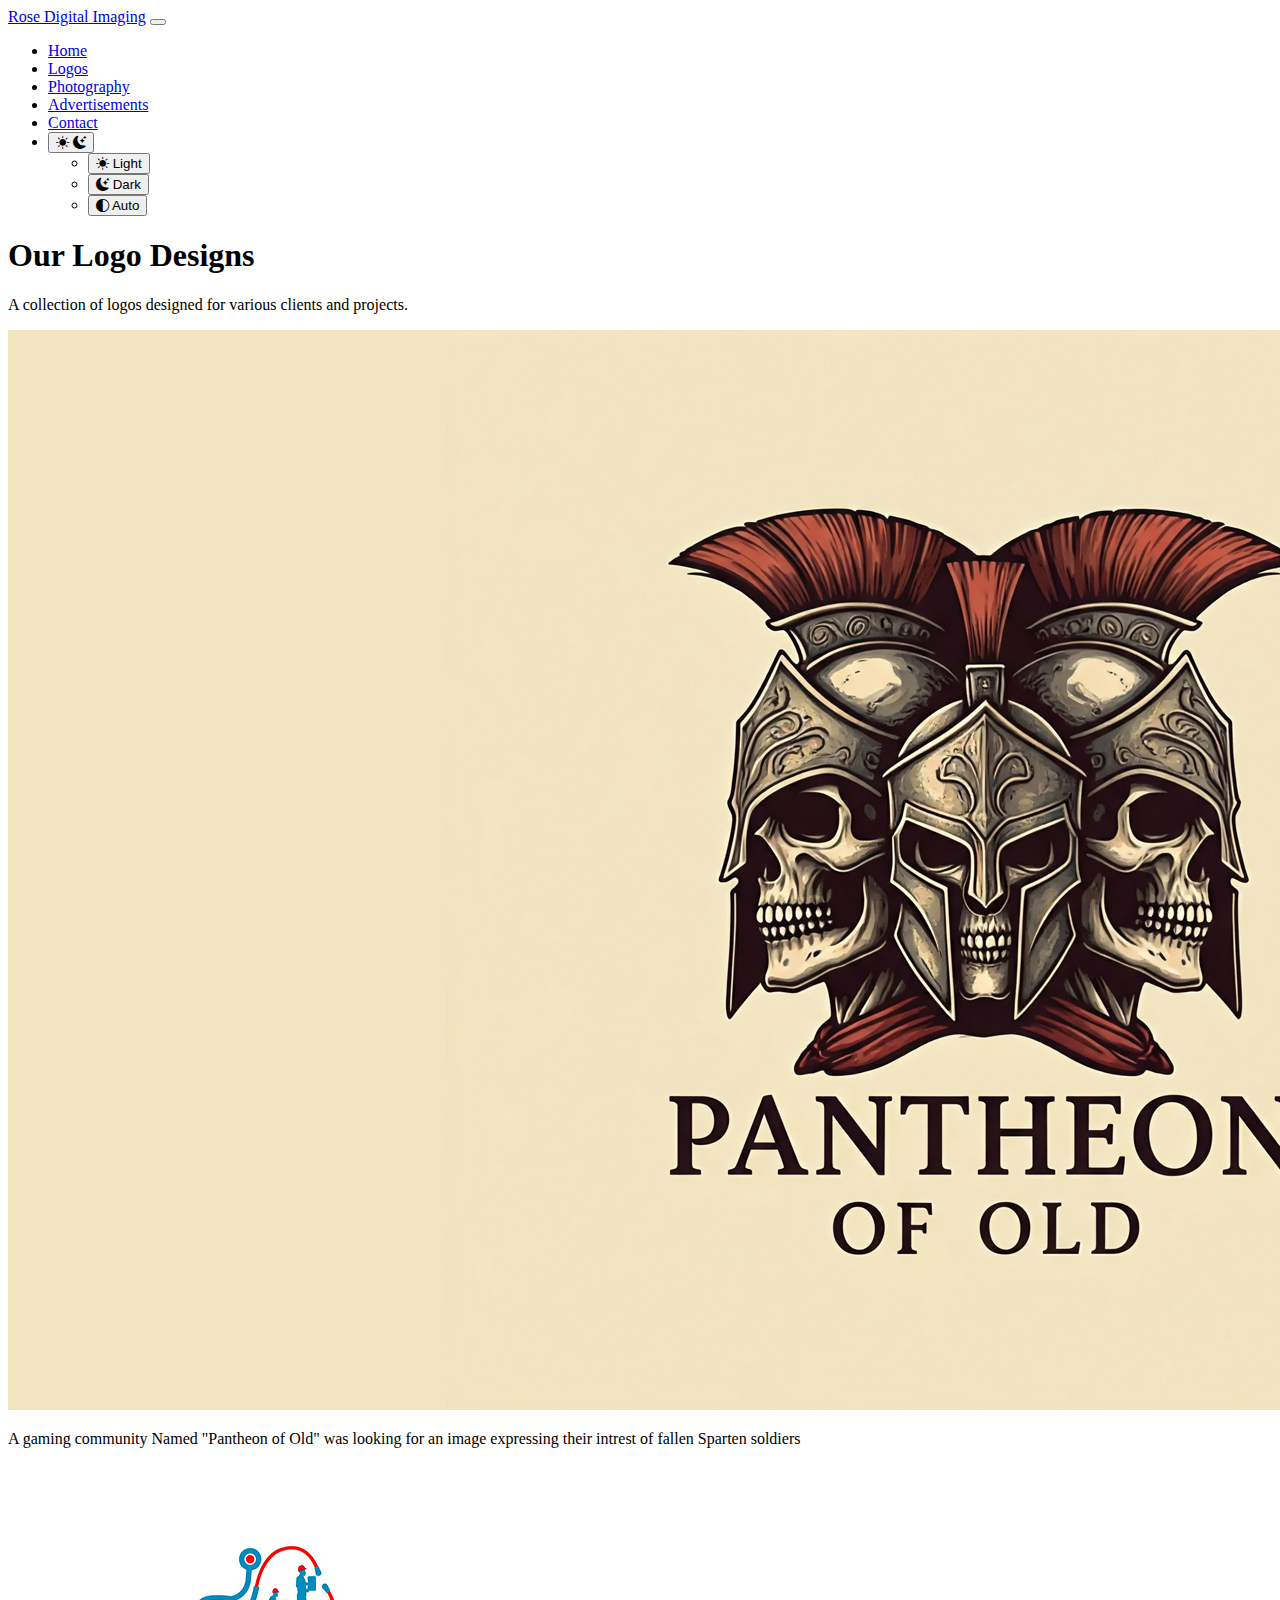
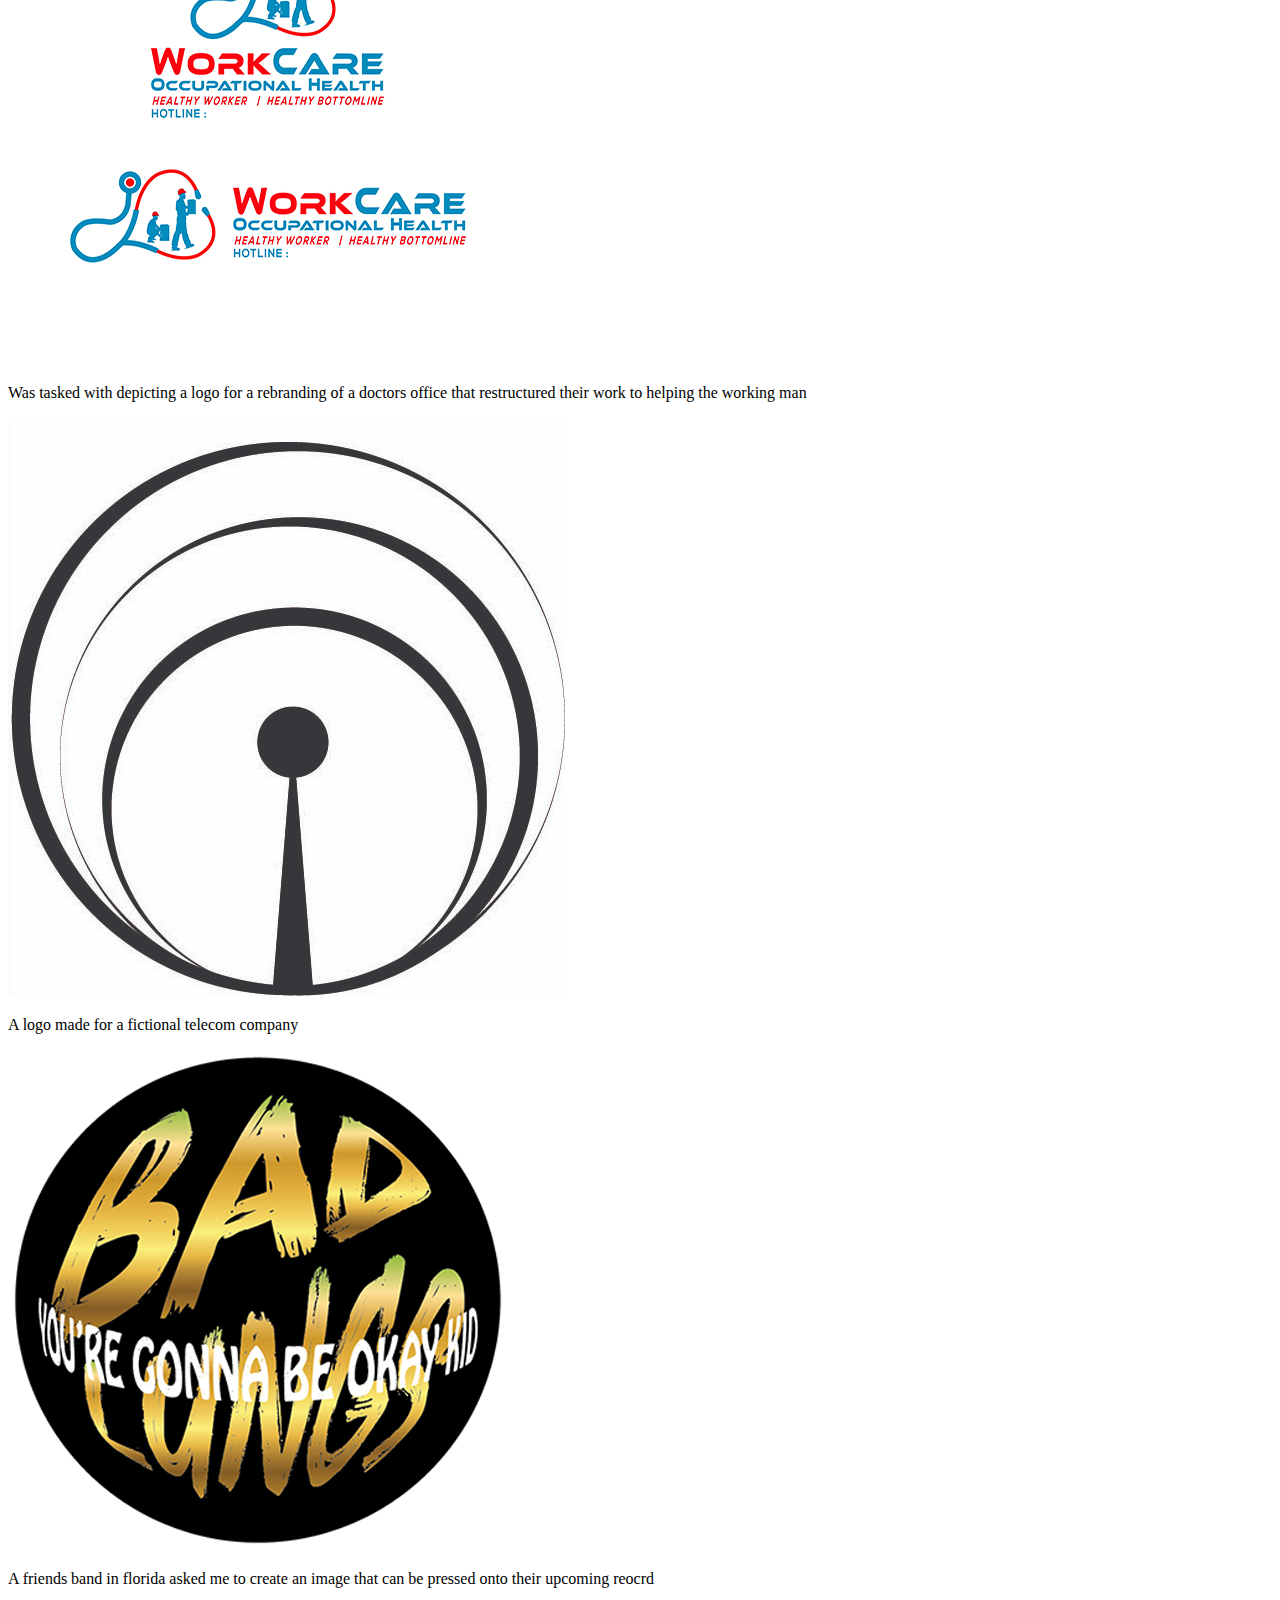
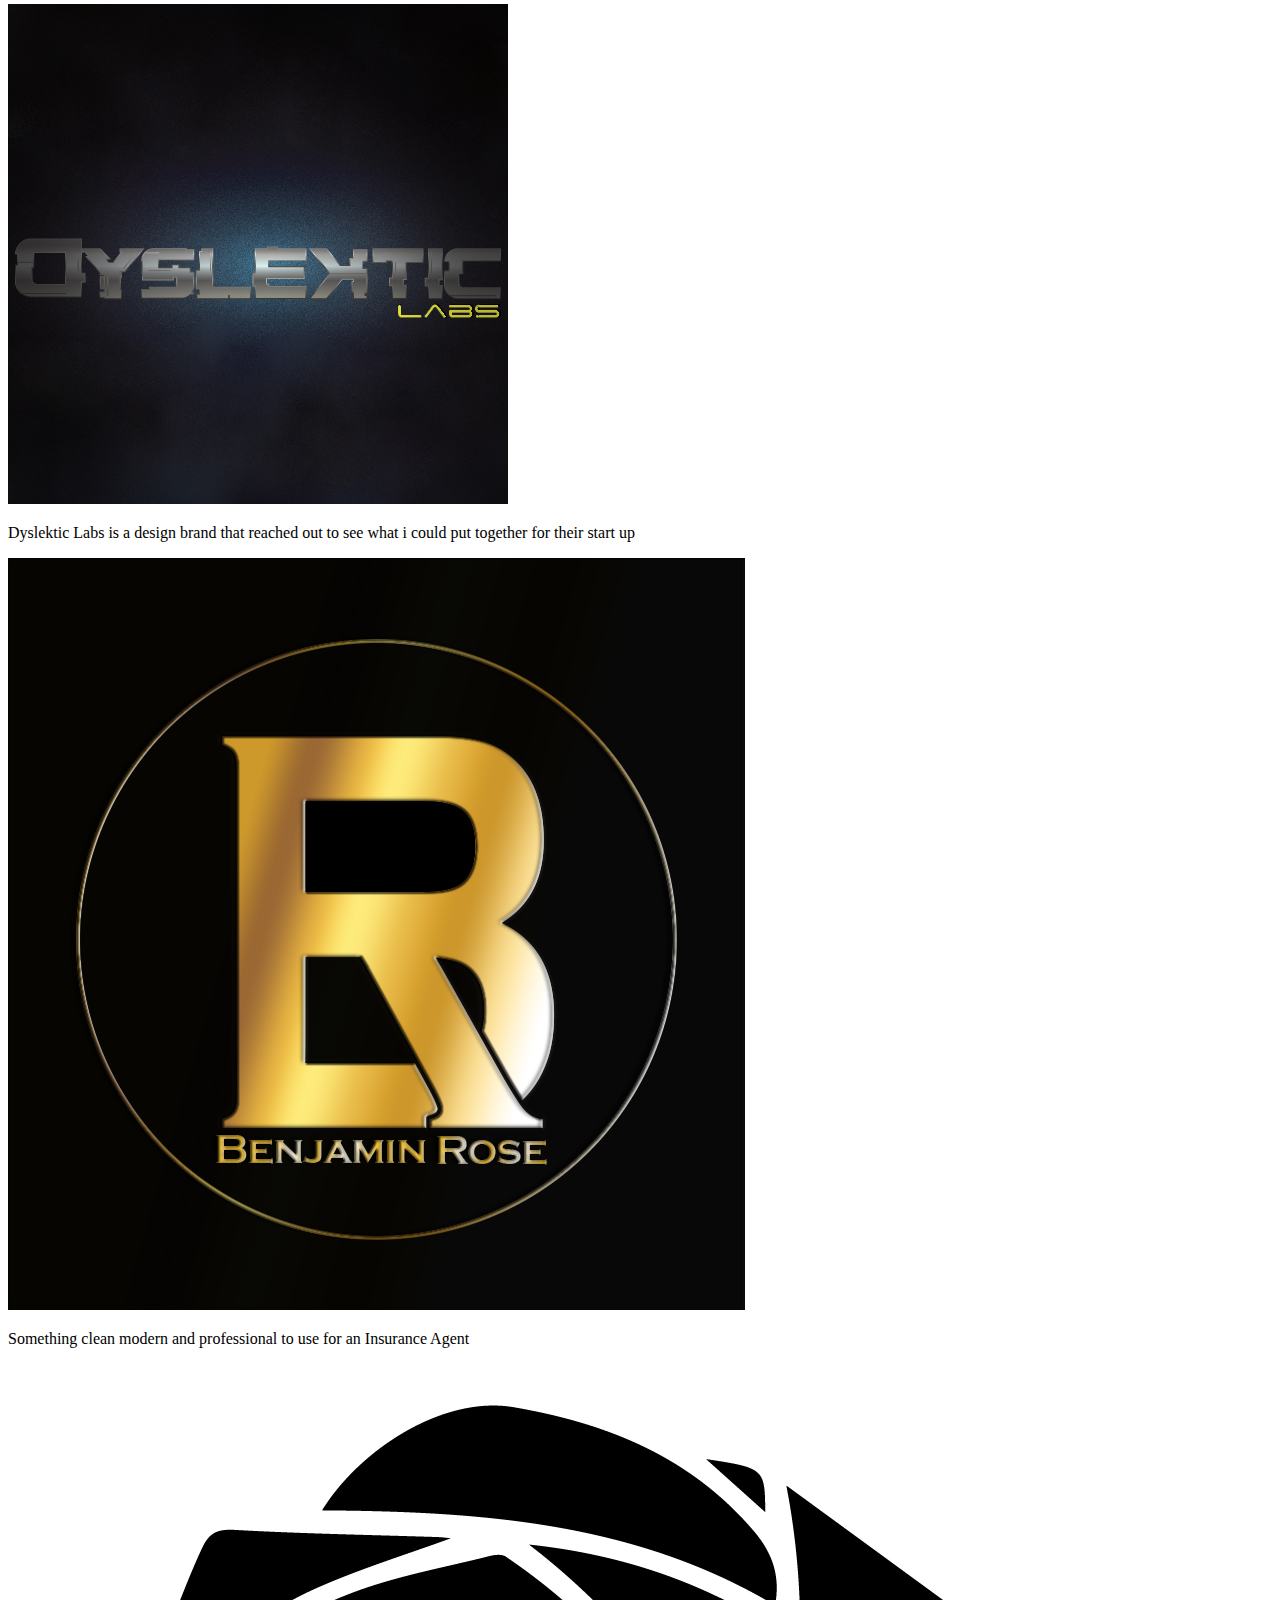
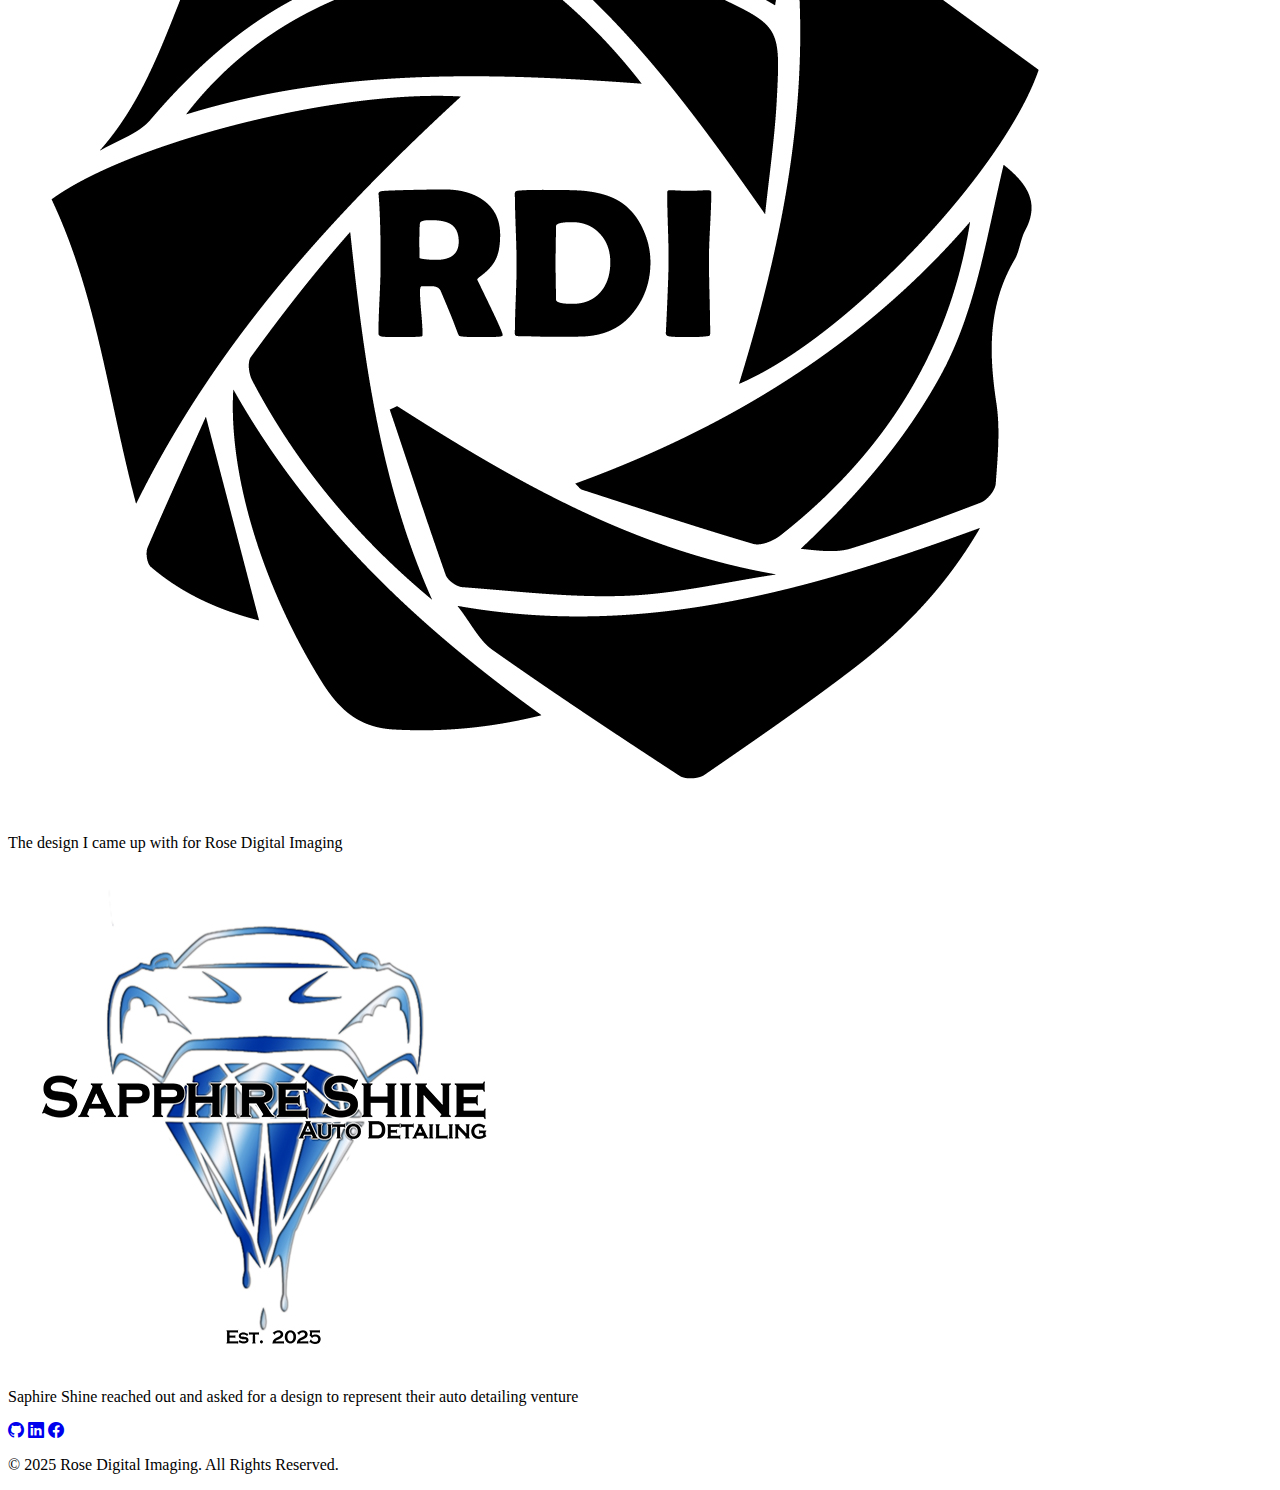
<file: logo.html>
<!DOCTYPE html>
<html lang="en" data-bs-theme="light">
  <head>
    <meta charset="utf-8" />
    <meta name="viewport" content="width=device-width, initial-scale=1" />
    <title>Logos • Rose Digital Imaging</title>
    <!-- Bootstrap 5.3.8 CSS -->
    <link
      href="https://cdn.jsdelivr.net/npm/bootstrap@5.3.8/dist/css/bootstrap.min.css"
      rel="stylesheet"
      integrity="sha384-sRIl4kxILFvY47J16cr9ZwB07vP4J8+LH7qKQnuqkuIAvNWLzeN8tE5YBujZqJLB"
      crossorigin="anonymous"
    />
    <link rel="stylesheet" href="style.css" />
    <!-- Bootstrap Icons for theme switcher -->
    <link
      rel="stylesheet"
      href="https://cdn.jsdelivr.net/npm/bootstrap-icons@1.11.3/font/bootstrap-icons.min.css"
    />
    <script>
      // Prevents flash of unstyled content (FOUC)
      (() => {
        const storedTheme = localStorage.getItem("theme");
        const getPreferredTheme = () => {
          if (storedTheme) return storedTheme;
          return window.matchMedia("(prefers-color-scheme: dark)").matches
            ? "dark"
            : "light";
        };
        document.documentElement.setAttribute(
          "data-bs-theme",
          getPreferredTheme()
        );
      })();
    </script>
  </head>
  <body class="d-flex flex-column min-vh-100">
    <nav class="navbar navbar-expand-lg">
      <div class="container">
        <a class="navbar-brand" href="./index.html">Rose Digital Imaging</a>
        <button
          class="navbar-toggler"
          type="button"
          data-bs-toggle="collapse"
          data-bs-target="#mainNav"
          aria-controls="mainNav"
          aria-expanded="false"
          aria-label="Toggle navigation"
        >
          <span class="navbar-toggler-icon"></span>
        </button>
        <div class="collapse navbar-collapse" id="mainNav">
          <ul class="navbar-nav ms-auto">
            <li class="nav-item">
              <a class="nav-link" aria-current="page" href="./index.html"
                >Home</a
              >
            </li>
            <li class="nav-item">
              <a class="nav-link active" href="./logo.html">Logos</a>
            </li>
            <li class="nav-item">
              <a class="nav-link" href="./photography.html">Photography</a>
            </li>
            <li class="nav-item">
              <a class="nav-link" href="./advertisement.html">Advertisements</a>
            </li>
            <li class="nav-item">
              <a class="nav-link" href="./contactme.html">Contact</a>
            </li>
            <li class="nav-item dropdown">
              <button
                class="btn btn-link nav-link py-2 px-0 px-lg-2 dropdown-toggle"
                id="bd-theme"
                type="button"
                aria-expanded="false"
                data-bs-toggle="dropdown"
                aria-label="Toggle theme (auto)"
              >
                <i
                  class="bi bi-sun-fill my-1 theme-icon-active"
                  id="light-theme-icon"
                ></i>
                <i
                  class="bi bi-moon-stars-fill my-1 theme-icon-active d-none"
                  id="dark-theme-icon"
                ></i>
              </button>
              <ul
                class="dropdown-menu dropdown-menu-end"
                aria-labelledby="bd-theme"
              >
                <li>
                  <button
                    type="button"
                    class="dropdown-item d-flex align-items-center"
                    data-bs-theme-value="light"
                  >
                    <i class="bi bi-sun-fill me-2"></i> Light
                  </button>
                </li>
                <li>
                  <button
                    type="button"
                    class="dropdown-item d-flex align-items-center"
                    data-bs-theme-value="dark"
                  >
                    <i class="bi bi-moon-stars-fill me-2"></i> Dark
                  </button>
                </li>
                <li>
                  <button
                    type="button"
                    class="dropdown-item d-flex align-items-center"
                    data-bs-theme-value="auto"
                  >
                    <i class="bi bi-circle-half me-2"></i> Auto
                  </button>
                </li>
              </ul>
            </li>
          </ul>
        </div>
      </div>
    </nav>
    <main class="container mt-4 flex-shrink-0">
      <h1 class="Title">Our Logo Designs</h1>
      <p class="text-center lead mb-5">
        A collection of logos designed for various clients and projects.
      </p>

      <div class="row g-4">
        <!-- Logo 1 -->
        <div class="col-12 col-md-6 col-lg-3">
          <div class="logo-card">
            <img
              src="./images/logos/logo1.jpg"
              class="img-fluid logo-image"
              alt="pantheon of old logo"
            />
            <div class="logo-description">
              <p>A gaming community Named "Pantheon of Old" was looking for an image expressing their intrest of fallen Sparten soldiers</p>
            </div>
          </div>
        </div>
        <!-- Logo 2 -->
        <div class="col-12 col-md-6 col-lg-3">
          <div class="logo-card">
            <img
              src="./images/logos/logo2.jpg"
              class="img-fluid logo-image"
              alt="Logo for Work Care Occupational health"
            />
            <div class="logo-description">
              <p>Was tasked with depicting a logo for a rebranding of a doctors office that restructured their work to helping the working man</p>
            </div>
          </div>
        </div>
        <!-- Logo 3 -->
        <div class="col-12 col-md-6 col-lg-3">
          <div class="logo-card">
            <img
              src="./images/logos/logo3.jpg"
              class="img-fluid logo-image"
              alt="Telecommunications logo"
            />
            <div class="logo-description">
              <p>A logo made for a fictional telecom company </p>
            </div>
          </div>
        </div>
        <!-- Logo 4 -->
        <div class="col-12 col-md-6 col-lg-3">
          <div class="logo-card">
            <img
              src="./images/logos/logo4.jpg"
              class="img-fluid logo-image"
              alt="Bad Lungs Record logo"
            />
            <div class="logo-description">
              <p>A friends band in florida asked me to create an image that can be pressed onto their upcoming reocrd</p>
            </div>
          </div>
        </div>
        <div class="col-12 col-md-6 col-lg-3">
          <div class="logo-card">
            <img
              src="./images/logos/logo5.jpg"
              class="img-fluid logo-image"
              alt="Dyslektic Labs Logo"
            />
            <div class="logo-description"><p>Dyslektic Labs is a design brand that reached out to see what i could put together for their start up</p></div>
          </div>
        </div>
        <div class="col-12 col-md-6 col-lg-3">
          <div class="logo-card">
            <img
              src="./images/logos/logo6.jpg"
              class="img-fluid logo-image"
              alt="Benjamin Rose Branding"
            />
            <div class="logo-description"><p>Something clean modern and professional to use for an Insurance Agent</p></div>
          </div>
        </div>
        <div class="col-12 col-md-6 col-lg-3">
          <div class="logo-card">
            <img
              src="./images/logos/logo7.jpg"
              class="img-fluid logo-image"
              alt="Rose Digital Imaging Logo"
            />
            <div class="logo-description"><p>The design I came up with for Rose Digital Imaging</p></div>
          </div>
        </div>
        <div class="col-12 col-md-6 col-lg-3">
          <div class="logo-card">
            <img
              src="./images/logos/logo8.jpg"
              class="img-fluid logo-image"
              alt="Saphire Shine Logo"
            />
            <div class="logo-description"><p>Saphire Shine reached out and asked for a design to represent their auto detailing venture</p></div>
          </div>
        </div>
      </div>
    </main>
    <!-- Footer -->
    <footer class="site-footer mt-auto py-4">
      <div class="container text-center">
        <div class="mb-3">
          <a
            href="https://github.com/benjaminrosesr-tech"
            class="social-icon"
            aria-label="GitHub"
            ><i class="bi bi-github"></i
          ></a>
          <a
            href="https://www.linkedin.com/in/benjamin-rose-9019aa69/"
            class="social-icon"
            aria-label="LinkedIn"
            ><i class="bi bi-linkedin"></i
          ></a>
          <a
            href="https://www.facebook.com/RoseDigitalDesign"
            class="social-icon"
            aria-label="Facebook"
            ><i class="bi bi-facebook"></i
          ></a>
        </div>
        <p class="mb-0">
          &copy; 2025 Rose Digital Imaging. All Rights Reserved.
        </p>
      </div>
    </footer>
    <script src="https://cdn.jsdelivr.net/npm/bootstrap@5.3.8/dist/js/bootstrap.bundle.min.js"></script>
    <script>
      // Theme switcher logic
      document.addEventListener("DOMContentLoaded", () => {
        const getStoredTheme = () => localStorage.getItem("theme");
        const setStoredTheme = (theme) => localStorage.setItem("theme", theme);

        const getPreferredTheme = () => {
          const storedTheme = getStoredTheme();
          if (storedTheme) return storedTheme;
          return window.matchMedia("(prefers-color-scheme: dark)").matches
            ? "dark"
            : "light";
        };

        const setTheme = (theme) => {
          if (
            theme === "auto" &&
            window.matchMedia("(prefers-color-scheme: dark)").matches
          ) {
            document.documentElement.setAttribute("data-bs-theme", "dark");
          } else {
            document.documentElement.setAttribute("data-bs-theme", theme);
          }
        };

        setTheme(getPreferredTheme());

        document.querySelectorAll("[data-bs-theme-value]").forEach((toggle) => {
          toggle.addEventListener("click", () => {
            const theme = toggle.getAttribute("data-bs-theme-value");
            setStoredTheme(theme);
            setTheme(theme);
            // Update active icons
            const isDark =
              document.documentElement.getAttribute("data-bs-theme") === "dark";
            document
              .getElementById("light-theme-icon")
              .classList.toggle("d-none", isDark);
            document
              .getElementById("dark-theme-icon")
              .classList.toggle("d-none", !isDark);
          });
        });
      });
    </script>
  </body>
</html>
</file>
<file: style.css>
.caratext {
    color: aliceblue;
    text-shadow: 2px 2px 4px black;
}
</file>
